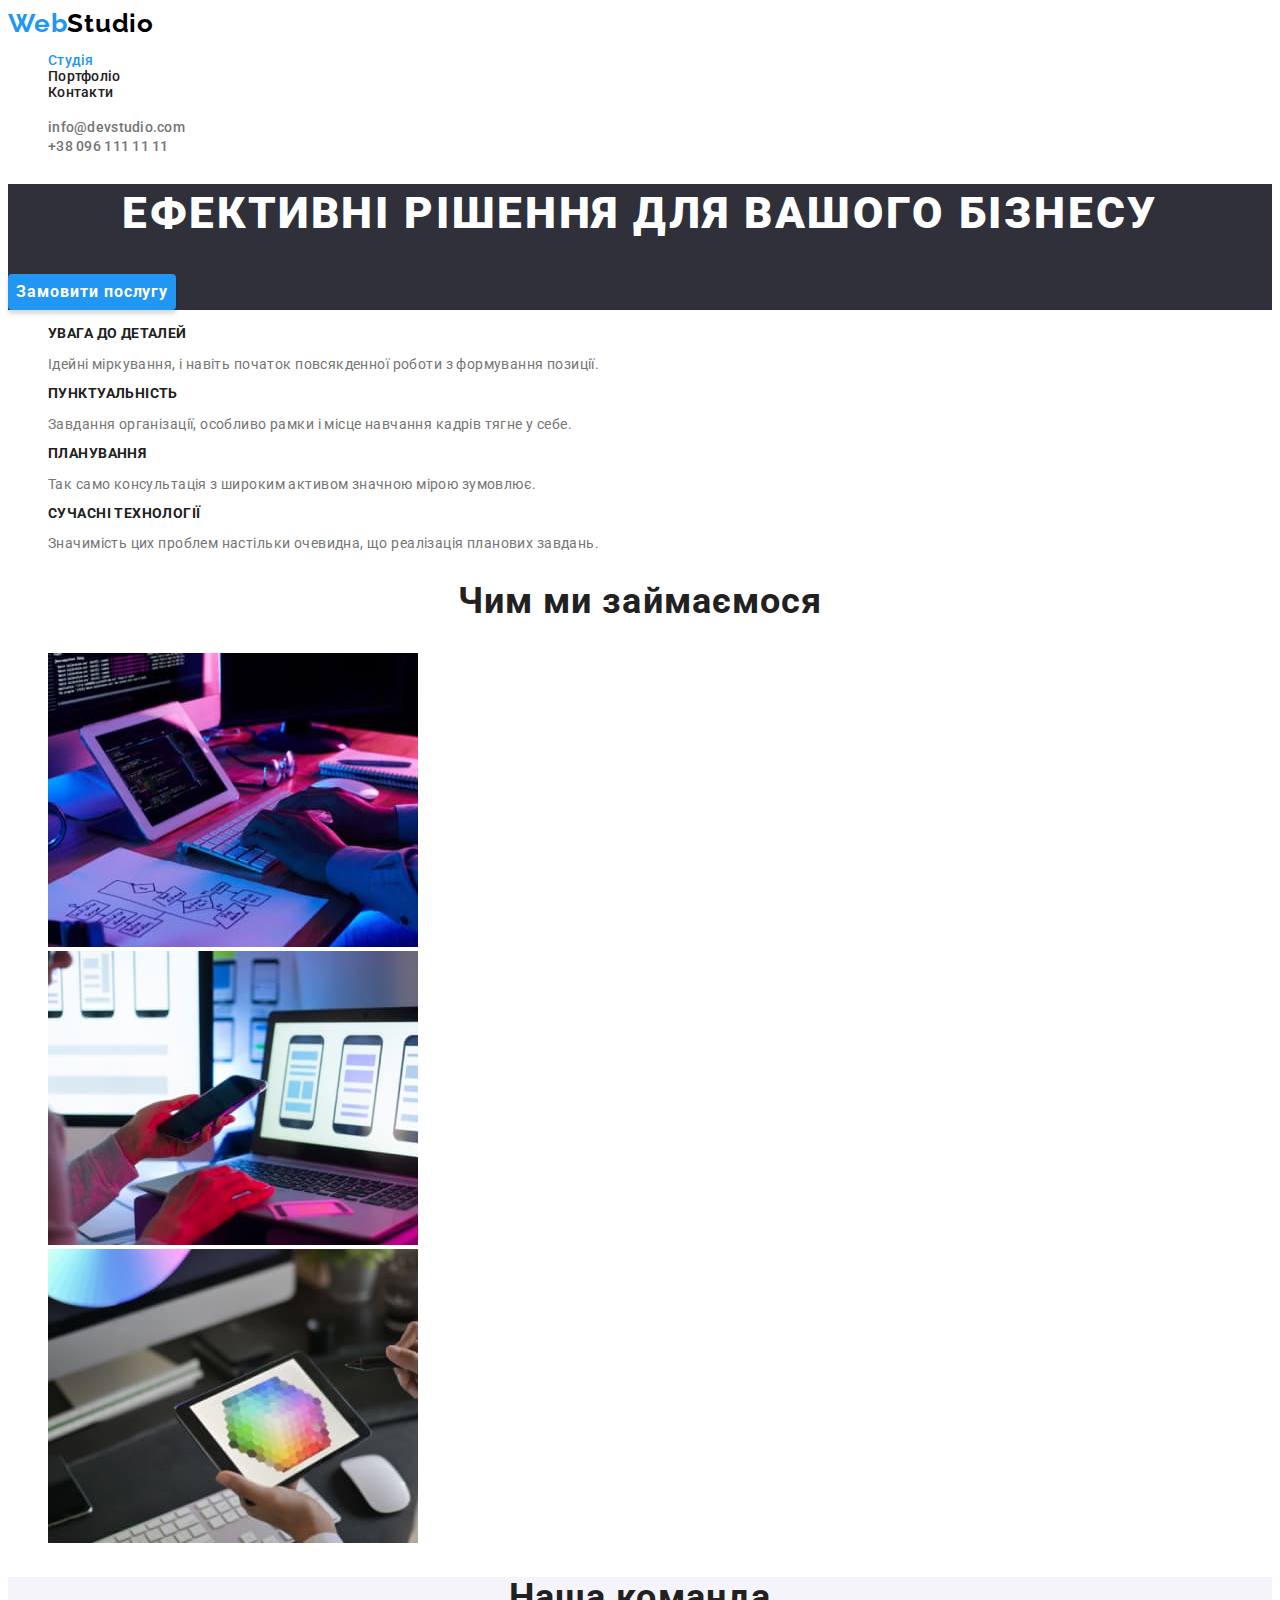
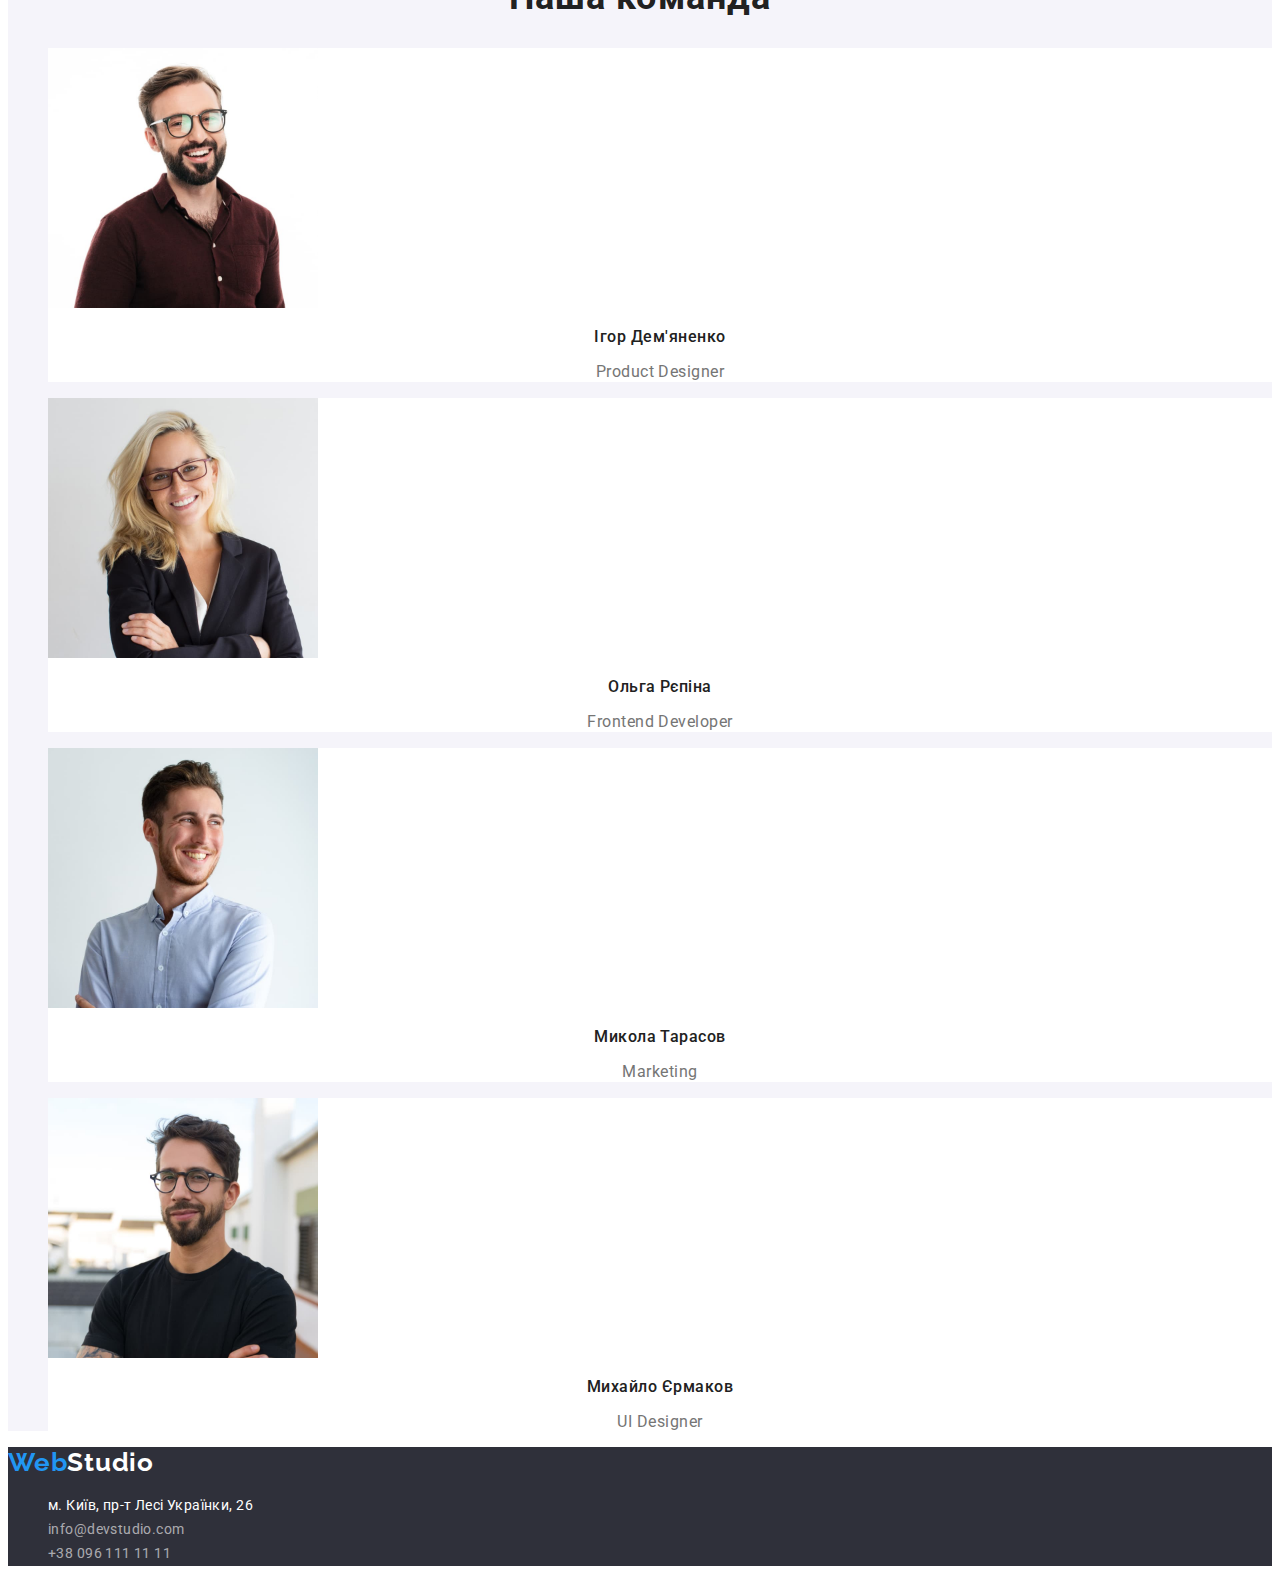
<file: index.html>
<!DOCTYPE html>
<html lang="uk">
  <head>
    <meta charset="UTF-8" />
    <meta http-equiv="X-UA-Compatible" content="IE=edge" />
    <meta name="viewport" content="width=device-width, initial-scale=1.0" />
    <title>Студія</title>

    <link rel="preconnect" href="https://fonts.googleapis.com" />
    <link rel="preconnect" href="https://fonts.gstatic.com" crossorigin />
    <link
      href="https://fonts.googleapis.com/css2?family=Raleway:wght@700&family=Roboto:wght@400;500;700;900&display=swap"
      rel="stylesheet"
    />
    <link rel="stylesheet" href="./css/style.css" />
  </head>

  <body>
    <header>
      <a class="logo" lang="en" href="./index.html">
        Web<span class="logo-part">Studio</span>
      </a>
      <nav>
        <ul class="navigation list">
          <li class="navigation-item">
            <a class="navigation-link link current" href="#">Студія</a>
          </li>
          <li class="navigation-item">
            <a class="navigation-link link" href="./portfolio.html"
              >Портфоліо</a
            >
          </li>
          <li class="navigation-item">
            <a class="navigation-link link" href="#">Контакти</a>
          </li>
        </ul>
      </nav>
      <ul class="list">
        <li>
          <a class="header-mail link" href="mailto:info@devstudio.com"
            >info@devstudio.com</a
          >
        </li>
        <li>
          <a class="header-tel link" href="tel:+380961111111"
            >+38 096 111 11 11</a
          >
        </li>
      </ul>
    </header>
    <main>
      <section class="hero">
        <h1 class="hero-title">Ефективні рішення для вашого бізнесу</h1>
        <button class="hero-btn" type="button">Замовити послугу</button>
      </section>

      <section class="advantage">
        <h2 class="visually-hidden">Переваги</h2>
        <ul class="list">
          <li>
            <h3 class="adventage-title">УВАГА ДО ДЕТАЛЕЙ</h3>
            <p class="adventage-text">
              Ідейні міркування, і навіть початок повсякденної роботи з
              формування позиції.
            </p>
          </li>
          <li>
            <h3 class="adventage-title">ПУНКТУАЛЬНІСТЬ</h3>
            <p class="adventage-text">
              Завдання організації, особливо рамки і місце навчання кадрів тягне
              у себе.
            </p>
          </li>
          <li>
            <h3 class="adventage-title">ПЛАНУВАННЯ</h3>
            <p class="adventage-text">
              Так само консультація з широким активом значною мірою зумовлює.
            </p>
          </li>
          <li>
            <h3 class="adventage-title">СУЧАСНІ ТЕХНОЛОГІЇ</h3>
            <p class="adventage-text">
              Значимість цих проблем настільки очевидна, що реалізація планових
              завдань.
            </p>
          </li>
        </ul>
      </section>

      <section class="examples">
        <h2 class="examples-title">Чим ми займаємося</h2>
        <ul class="list">
          <li>
            <img
              src="./images/code.jpg"
              alt="чоловік пише код"
              width="370"
              height="294"
            />
          </li>
          <li>
            <img
              src="./images/design.jpg"
              alt="жінка вибирає дизайн телефону"
              width="370"
              height="294"
            />
          </li>
          <li>
            <img
              src="./images/color.jpg"
              alt="дизайнер підбирає кольорову гаму"
              width="370"
              height="294"
            />
          </li>
        </ul>
      </section>

      <section class="team">
        <h2 class="team-title">Наша команда</h2>
        <ul class="team-list list">
          <li class="team-list-item">
            <img
              src="./images/igor.jpg"
              alt="фото Ігор Дем'яненко"
              width="270"
              height="260"
            />
            <h3 class="team-list-name">Ігор Дем'яненко</h3>
            <p class="team-list-position" lang="en">Product Designer</p>
          </li>
          <li class="team-list-item">
            <img
              src="./images/olga.jpg"
              alt="фото Ольга Рєпіна"
              width="270"
              height="260"
            />
            <h3 class="team-list-name">Ольга Рєпіна</h3>
            <p class="team-list-position" lang="en">Frontend Developer</p>
          </li>
          <li class="team-list-item">
            <img
              src="./images/nikola.jpg"
              alt="фото Микола Тарасов"
              width="270"
              height="260"
            />
            <h3 class="team-list-name">Микола Тарасов</h3>
            <p class="team-list-position" lang="en">Marketing</p>
          </li>
          <li class="team-list-item">
            <img
              src="./images/misha.jpg"
              alt="фото Михайло Єрмаков"
              width="270"
              height="260"
            />
            <h3 class="team-list-name">Михайло Єрмаков</h3>
            <p class="team-list-position" lang="en">UI Designer</p>
          </li>
        </ul>
      </section>
    </main>

    <footer class="footer">
      <a class="logo" lang="en" href="./index.html">
        Web<span class="logo-part-footer">Studio</span>
      </a>
      <address class="adress">
        <ul class="adress-list list">
          <li class="adress-list-item">
            <a
              class="adress-location link"
              href="https://goo.gl/maps/Y96jRxVXNG4Ckdfr9"
              target="_blank"
              rel="noopener noreferrer"
              >м. Київ, пр-т Лесі Українки, 26</a
            >
          </li>
          <li class="adress-list-item">
            <a class="adress-mail link" href="mailto:info@devstudio.com"
              >info@devstudio.com</a
            >
          </li>
          <li class="adress-list-item">
            <a class="adress-tel link" href="tel:+380961111111"
              >+38 096 111 11 11</a
            >
          </li>
        </ul>
      </address>
    </footer>
  </body>
</html>
</file>
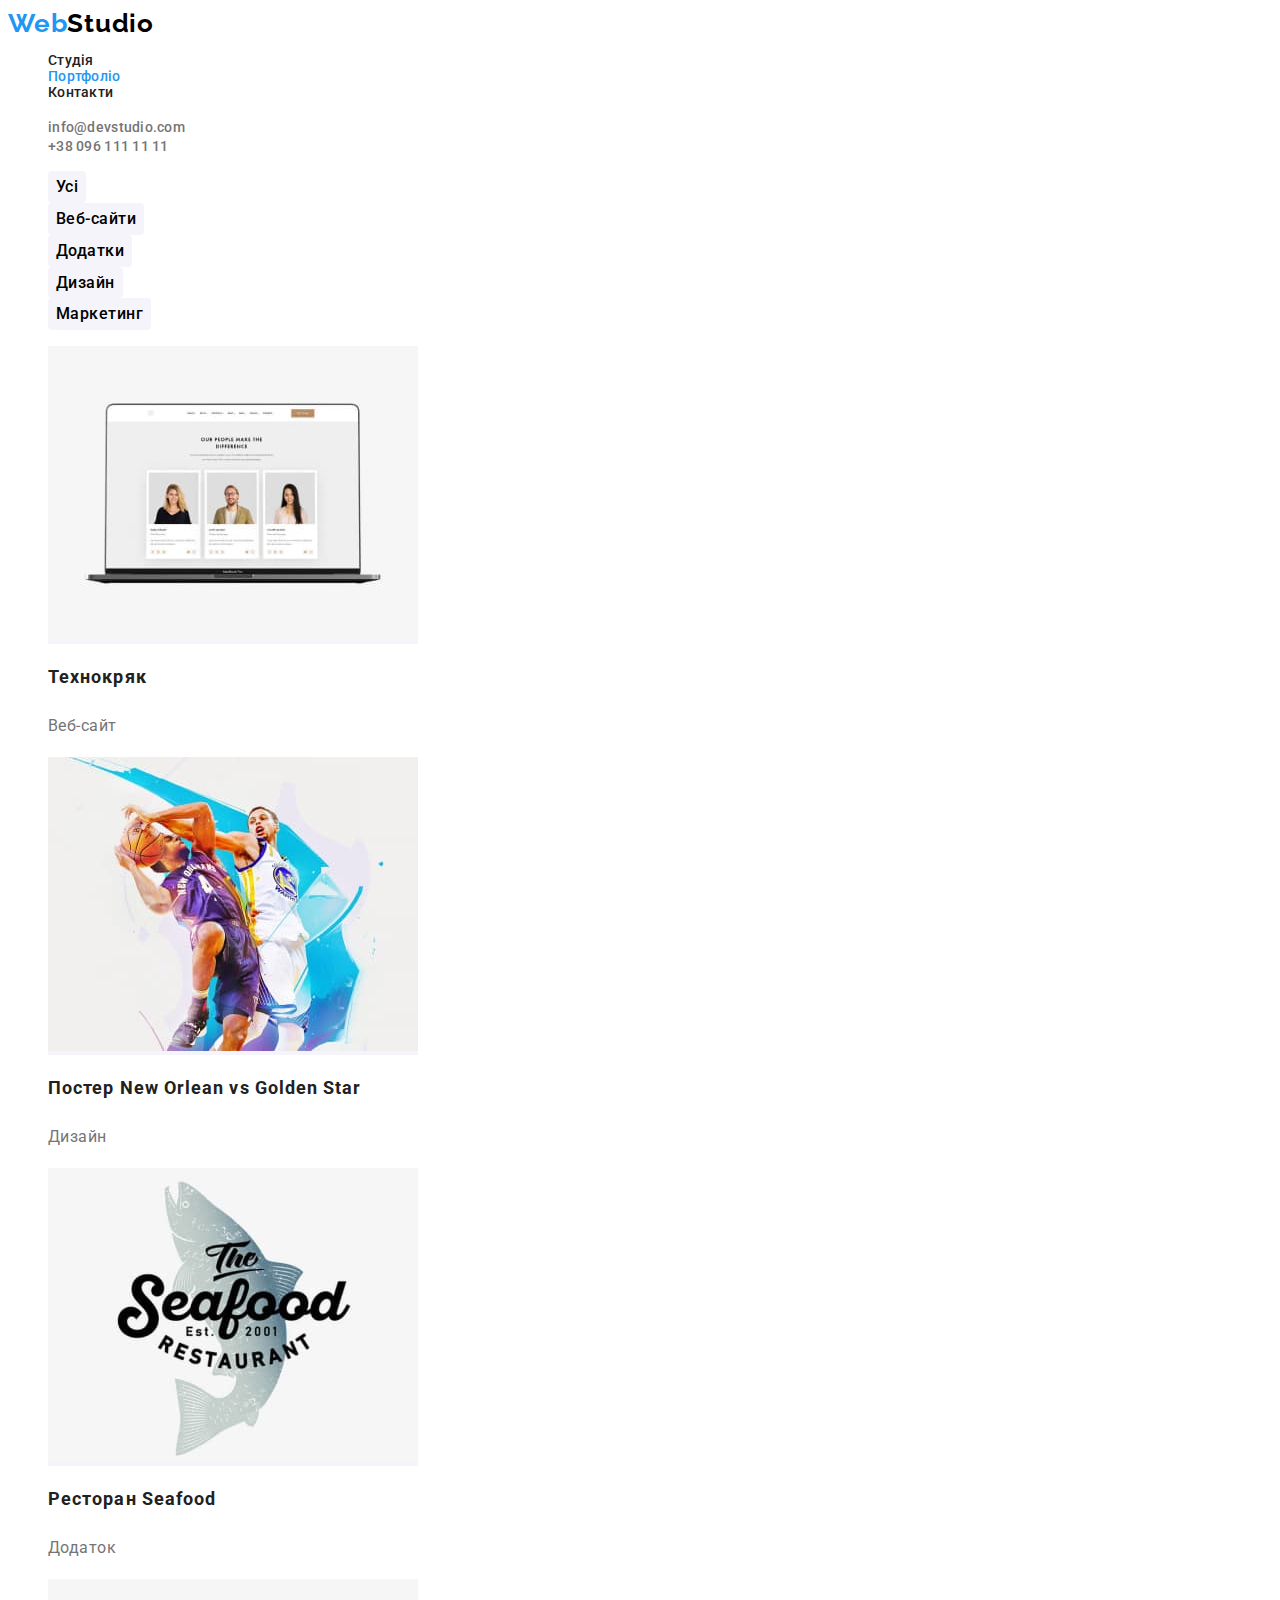
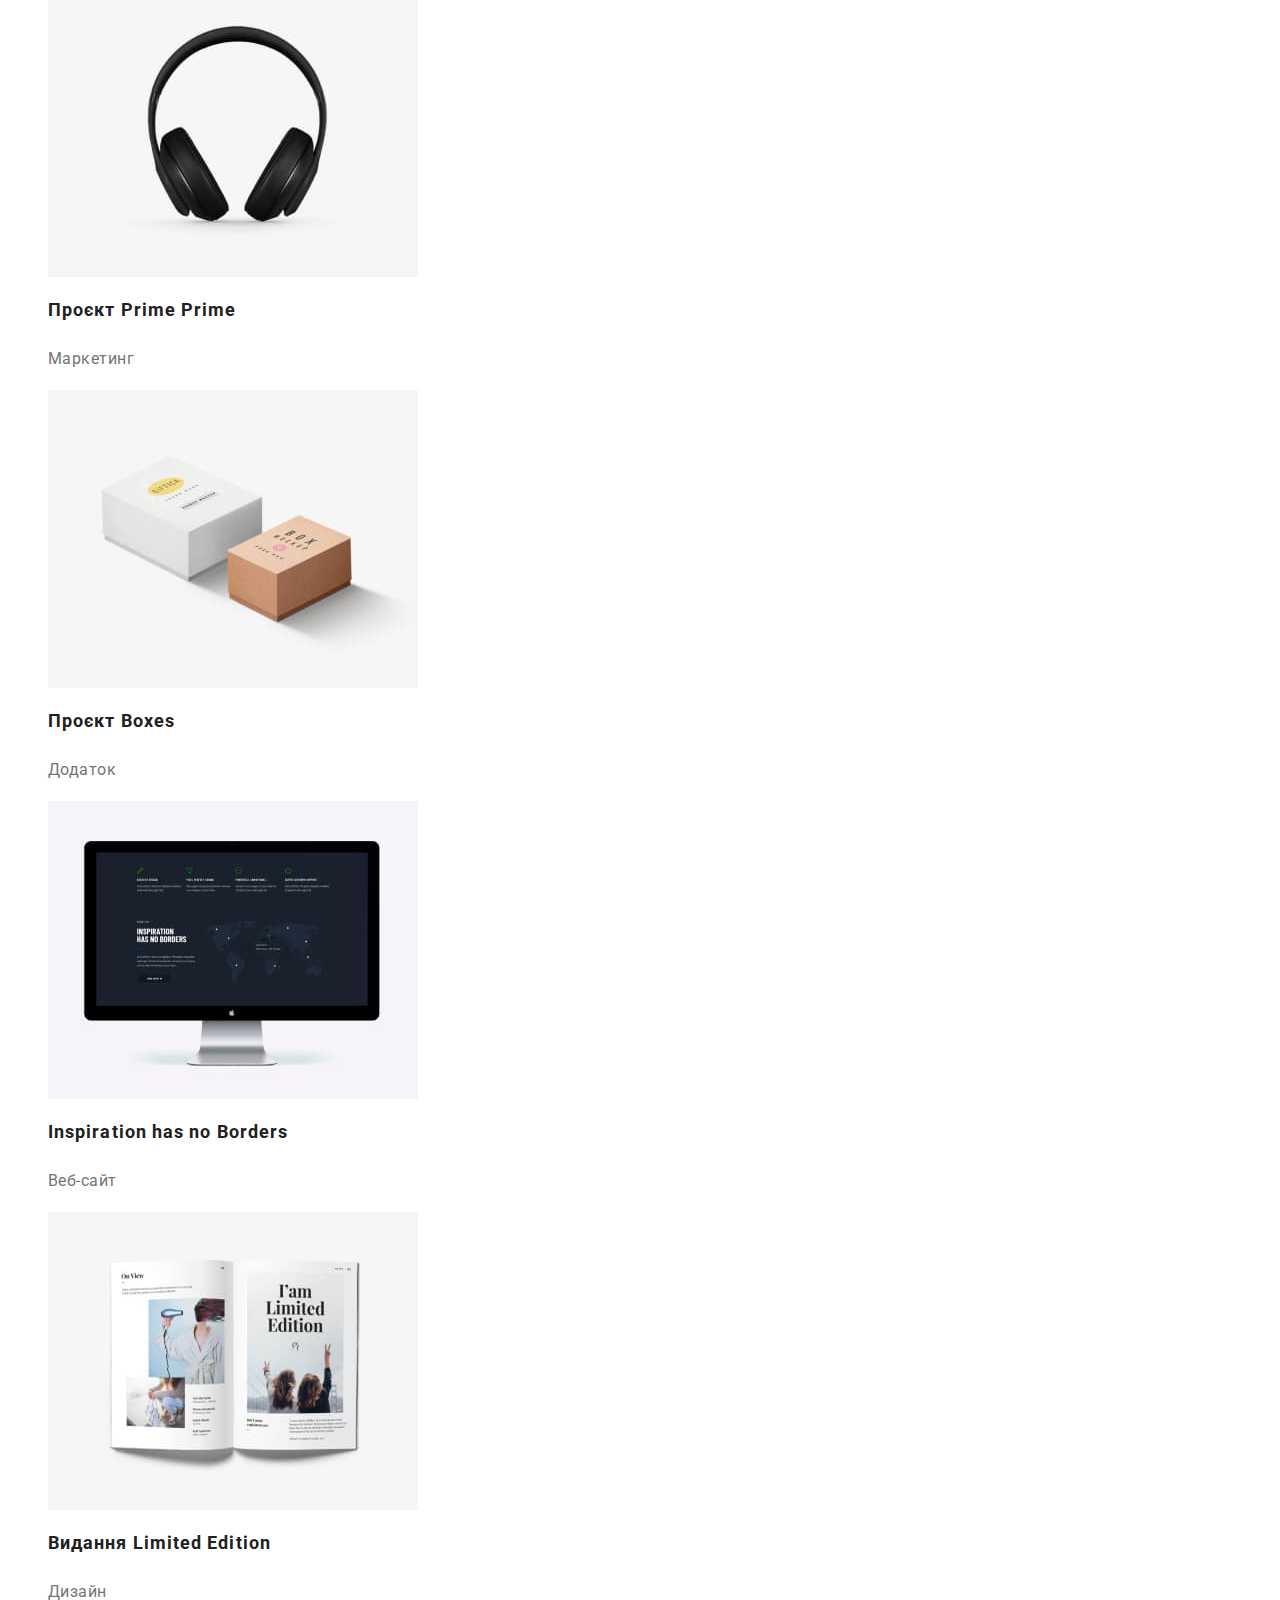
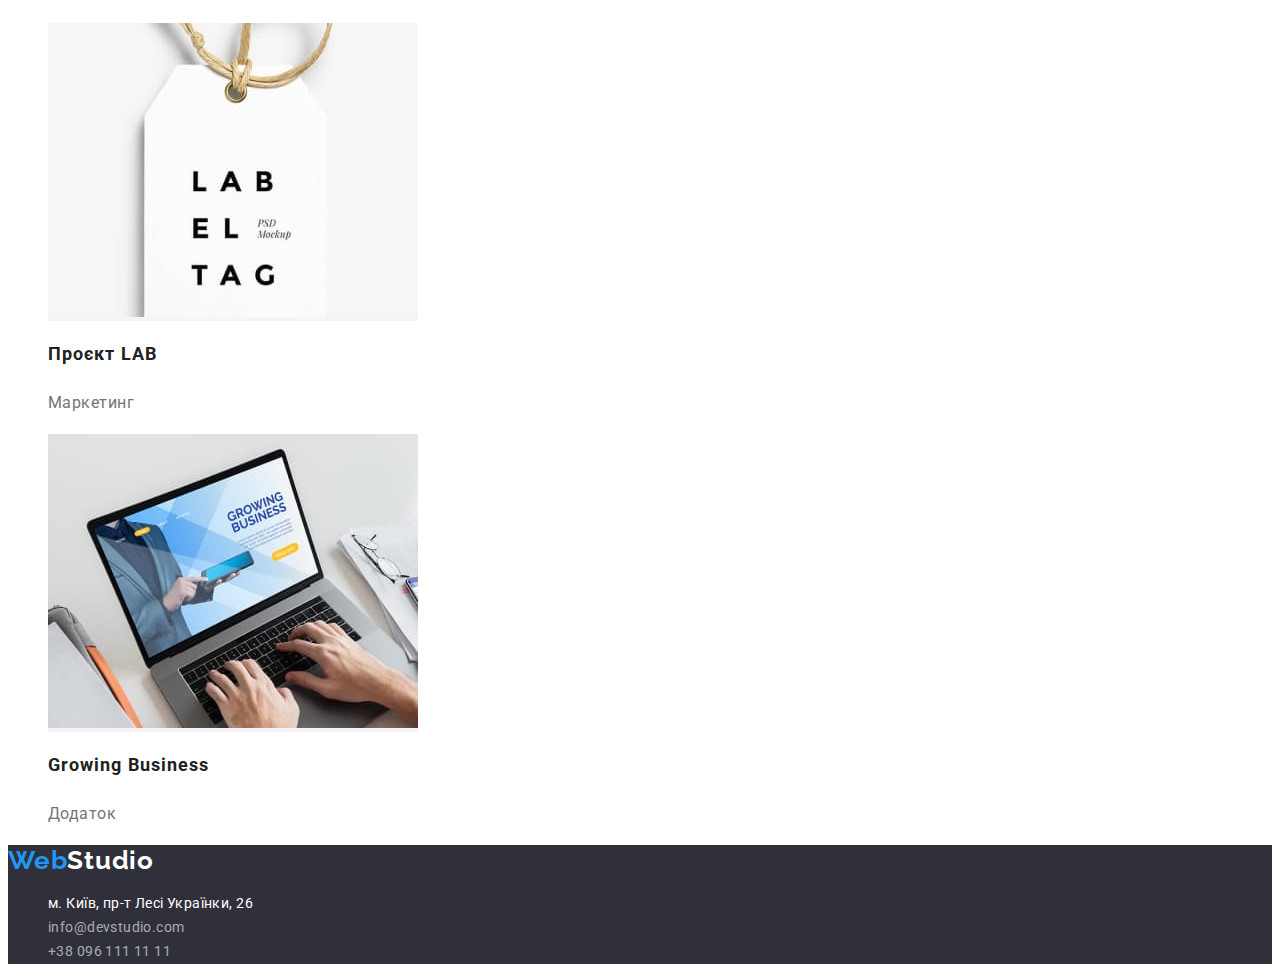
<file: portfolio.html>
<!DOCTYPE html>
<html lang="uk">
  <head>
    <meta charset="UTF-8" />
    <meta http-equiv="X-UA-Compatible" content="IE=edge" />
    <meta name="viewport" content="width=device-width, initial-scale=1.0" />
    <title>Портфоліо</title>
    <link rel="stylesheet" href="./css/style.css" />
    <link rel="preconnect" href="https://fonts.googleapis.com" />
    <link rel="preconnect" href="https://fonts.gstatic.com" crossorigin />
    <link
      href="https://fonts.googleapis.com/css2?family=Raleway:wght@700&family=Roboto:wght@400;500;700;900&display=swap"
      rel="stylesheet"
    />
    <link rel="stylesheet" href="./css/style.css" />
  </head>
  <body>
    <header>
      <a class="logo" lang="en" href="./index.html">
        Web<span class="logo-part">Studio</span>
      </a>
      <nav>
        <ul class="navigation list">
          <li class="navigation-item">
            <a class="navigation-link link" href="./index.html">Студія</a>
          </li>
          <li class="navigation-item">
            <a class="navigation-link link current" href="#">Портфоліо</a>
          </li>
          <li class="navigation-item">
            <a class="navigation-link link" href="#">Контакти</a>
          </li>
        </ul>
      </nav>
      <ul class="list">
        <li>
          <a class="header-mail link" href="mailto:info@devstudio.com"
            >info@devstudio.com</a
          >
        </li>
        <li>
          <a class="header-tel link" href="tel:+380961111111"
            >+38 096 111 11 11</a
          >
        </li>
      </ul>
    </header>

    <main>
      <section>
        <h1 class="visually-hidden">Портфоліо</h1>
        <ul class="portfolio-list list">
          <li class="portfolio-list-item">
            <button class="portfolio-list-btn" type="button">Усі</button>
          </li>
          <li>
            <button class="portfolio-list-btn" type="button">Веб-сайти</button>
          </li>
          <li>
            <button class="portfolio-list-btn" type="button">Додатки</button>
          </li>
          <li>
            <button class="portfolio-list-btn" type="button">Дизайн</button>
          </li>
          <li>
            <button class="portfolio-list-btn" type="button">Маркетинг</button>
          </li>
        </ul>
        <ul class="portfolio-exaples-list list">
          <li>
            <a class="portfolio-link link" href="">
              <img
                src="./images/portfolio/technokryak.jpg"
                alt="Веб сайт Технокряк"
                width="370"
                height="294"
              />
              <h2 class="portfolio-examples-name">Технокряк</h2>
              <p class="portfolio-examples-type">Веб-сайт</p></a
            >
          </li>
          <li>
            <a class="portfolio-link link" href="">
              <img
                src="./images/portfolio/poster.jpg"
                alt="Постер"
                width="370"
                height="294"
              />
              <h2 class="portfolio-examples-name">
                Постер <span lang="en">New Orlean vs Golden Star</span>
              </h2>
              <p class="portfolio-examples-type">Дизайн</p></a
            >
          </li>
          <li>
            <a class="portfolio-link link" href="">
              <img
                src="./images/portfolio/restaurant.jpg"
                alt="Емблема ресторану"
                width="370"
                height="294"
              />
              <h2 class="portfolio-examples-name">
                Ресторан <span lang="en">Seafood</span>
              </h2>
              <p class="portfolio-examples-type">Додаток</p></a
            >
          </li>
          <li>
            <a class="portfolio-link link" href="">
              <img
                src="./images/portfolio/prime.jpg"
                alt="Навушники"
                width="370"
                height="294"
              />
              <h2 class="portfolio-examples-name">
                Проєкт <span lang="en">Prime</span> Prime
              </h2>
              <p class="portfolio-examples-type">Маркетинг</p></a
            >
          </li>
          <li>
            <a class="portfolio-link link" href="">
              <img
                src="./images/portfolio/boxes.jpg"
                alt="Коробки"
                width="370"
                height="294"
              />
              <h2 class="portfolio-examples-name">
                Проєкт <span lang="en">Boxes</span>
              </h2>
              <p class="portfolio-examples-type">Додаток</p></a
            >
          </li>
          <li>
            <a class="portfolio-link link" href="">
              <img
                src="./images/portfolio/inspiration.jpg"
                alt="Карта світу на моніторі"
                width="370"
                height="294"
              />
              <h2 class="portfolio-examples-name" lang="en">
                Inspiration has no Borders
              </h2>
              <p class="portfolio-examples-type">Веб-сайт</p></a
            >
          </li>
          <li>
            <a class="portfolio-link link" href="">
              <img
                src="./images/portfolio/limition-edition.jpg"
                alt="Книга"
                width="370"
                height="294"
              />
              <h2 class="portfolio-examples-name">
                Видання <span lang="en">Limited Edition</span>
              </h2>
              <p class="portfolio-examples-type">Дизайн</p></a
            >
          </li>
          <li>
            <a class="portfolio-link link" href="">
              <img
                src="./images/portfolio/lab.jpg"
                alt="лейба на шнурку"
                width="370"
                height="294"
              />
              <h2 class="portfolio-examples-name">
                Проєкт <span lang="en">LAB</span>
              </h2>
              <p class="portfolio-examples-type">Маркетинг</p></a
            >
          </li>
          <li>
            <a class="portfolio-link link" href="">
              <img
                src="./images/portfolio/growing-business.jpg"
                alt="хтось працює на ноуті"
                width="370"
                height="294"
              />
              <h2 class="portfolio-examples-name" lang="en">
                Growing Business
              </h2>
              <p class="portfolio-examples-type">Додаток</p></a
            >
          </li>
        </ul>
      </section>
    </main>

    <footer class="footer">
      <a class="logo" lang="en" href="./index.html">
        Web<span class="logo-part-footer">Studio</span>
      </a>
      <address class="adress">
        <ul class="adress-list list">
          <li class="adress-list-item">
            <a
              class="adress-location link"
              href="https://goo.gl/maps/Y96jRxVXNG4Ckdfr9"
              target="_blank"
              rel="noopener noreferrer"
              >м. Київ, пр-т Лесі Українки, 26</a
            >
          </li>
          <li class="adress-list-item">
            <a class="adress-mail link" href="mailto:info@devstudio.com"
              >info@devstudio.com</a
            >
          </li>
          <li class="adress-list-item">
            <a class="adress-tel link" href="tel:+380961111111"
              >+38 096 111 11 11</a
            >
          </li>
        </ul>
      </address>
    </footer>
  </body>
</html>
</file>
<file: css/style.css>
:root {
  --main-color: #212121;
  --link-color: #2196f3;
  --second-text-color: #757575;
  --logo-color: #000000;
  --second-color: #ffffff;
  --team-background-color: #ffffff;
  --background-color-second: #2f303a;
  --background-color-third: #f5f4fa;
  --footer-link-color: rgba(255, 255, 255, 0.6);
  --btn-background-color: #2196f3;
  --btn-second-color: #188ce8;
}

body {
  font-family: "Roboto", sans-serif;
  background-color: #ffffff;
  color: var(--main-color);
}
.list {
  list-style: none;
}

.link {
  text-decoration: none;
}
/* -----------header =============*/
.logo {
  font-family: "Raleway";
  font-style: normal;
  font-weight: 700;
  font-size: 26px;
  line-height: 1.19;
  letter-spacing: 0.03em;
  color: var(--link-color);
  text-decoration: none;
}
.logo-part {
  color: var(--logo-color);
}
.navigation {
  font-weight: 500;
  font-size: 14px;
  line-height: 1.14;
  letter-spacing: 0.02em;
  color: var(--main-color);
}

.navigation-link {
  color: var(--main-color);
}
.navigation-link:hover,
.navigation-link:focus {
  color: var(--link-color);
}
.navigation-link.current {
  color: var(--link-color);
}
.header-mail,
.header-tel {
  font-weight: 500;
  font-size: 14px;
  line-height: 1.14;
  letter-spacing: 0.02em;
  color: var(--second-text-color);
}
.header-mail:hover,
.header-tel:hover,
.header-mail:focus,
.header-tel:focus {
  color: var(--link-color);
}

/* ----------- Hero=============*/
.hero {
  background-color: var(--background-color-second);
}
.hero-title {
  font-weight: 900;
  font-size: 44px;
  line-height: 1.36;
  text-align: center;
  letter-spacing: 0.06em;
  text-transform: uppercase;
  color: var(--second-color);
}

.hero-btn {
  font-family: inherit;
  background-color: var(--btn-background-color);
  box-shadow: 0px 4px 4px rgba(0, 0, 0, 0.15);
  border-radius: 4px;
  font-weight: 700;
  font-size: 16px;
  line-height: 1.88;
  text-align: center;
  letter-spacing: 0.06em;
  border-color: transparent;
  color: var(--second-color);
  cursor: pointer;
}

.hero-btn:hover,
.hero-btn:focus {
  background-color: var(--btn-second-color);
}

/* ----------- advantage=============*/
.visually-hidden {
  position: absolute;
  white-space: nowrap;
  width: 1px;
  height: 1px;
  overflow: hidden;
  border: 0;
  padding: 0;
  clip: rect(0 0 0 0);
  clip-path: inset(50%);
  margin: -1px;
}
.adventage-title {
  font-weight: 700;
  font-size: 14px;
  line-height: 1.14;
  letter-spacing: 0.03em;
  text-transform: uppercase;
}
.adventage-text {
  font-size: 14px;
  line-height: 1 71;
  letter-spacing: 0.03em;
  color: var(--second-text-color);
}
/* ----------- exaples=============*/
.examples-title {
  font-size: 36px;
  line-height: 1.16;
  text-align: center;
  letter-spacing: 0.03em;
}

.team-title {
  font-size: 36px;
  line-height: 1.16;
  text-align: center;
  letter-spacing: 0.03em;
}
/* ----------- team=============*/

.team {
  background-color: var(--background-color-third);
}
.team-list-item {
  background-color: var(--team-background-color);
}

.team-list-name {
  font-weight: 500;
  font-size: 16px;
  line-height: 1.18;
  text-align: center;
  letter-spacing: 0.03em;
}

.team-list-position {
  font-size: 16px;
  line-height: 1.18;
  text-align: center;
  letter-spacing: 0.03em;
  color: var(--second-text-color);
}

/* ----------- footer=============*/
.footer {
  background-color: var(--background-color-second);
}

.logo-part-footer {
  color: var(--second-color);
}
.adress {
  font-style: normal;
}

.adress-location {
  font-size: 14px;
  line-height: 1.71;
  letter-spacing: 0.03em;
  color: var(--second-color);
}
.adress-tel,
.adress-mail {
  font-size: 14px;
  line-height: 1.71;
  letter-spacing: 0.03em;
  color: var(--footer-link-color);
}

.adress-tel:hover,
.adress-mail:hover,
.adress-location:hover {
  color: var(--link-color);
}

.adress-tel:focus,
.adress-mail:focus,
.adress-location:focus {
  color: var(--link-color);
}
/* ----------- portfolio=============*/

.portfolio-list-btn:hover,
.portfolio-list-btn:focus {
  color: var(--second-color);
  background-color: var(--btn-background-color);
}
.portfolio-list-btn {
  font-family: inherit;
  cursor: pointer;
  font-weight: 500;
  font-size: 16px;
  line-height: 1.62;
  border-color: transparent;
  border-radius: 4px;
  text-align: center;
  letter-spacing: 0.03em;
  background-color: var(--background-color-third);
}

.portfolio-link {
  color: var(--main-color);
  background-color: var(--background-color-third);
}

.portfolio-examples-name {
  font-size: 18px;
  line-height: 2;
  letter-spacing: 0.06em;
}
.portfolio-examples-type {
  font-size: 16px;
  line-height: 1.88;
  letter-spacing: 0.03em;
  color: var(--second-text-color);
}
</file>
